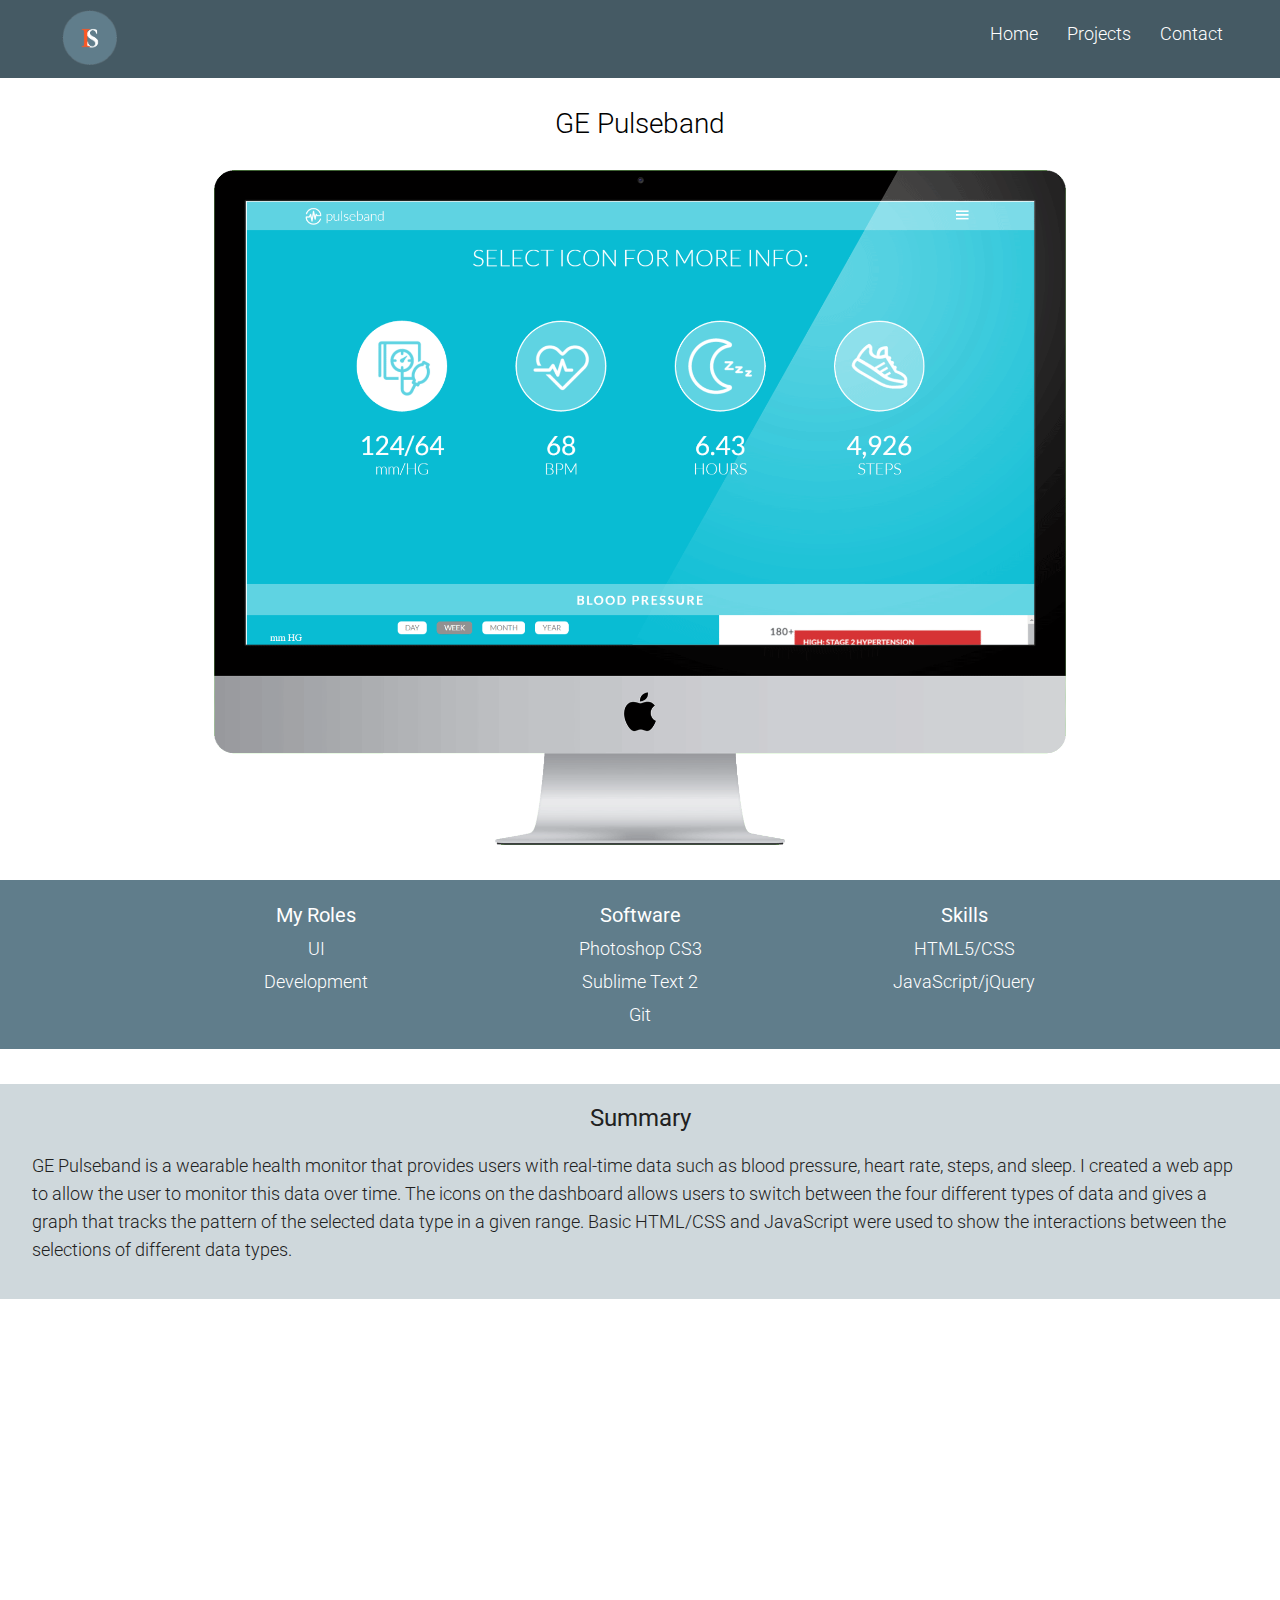
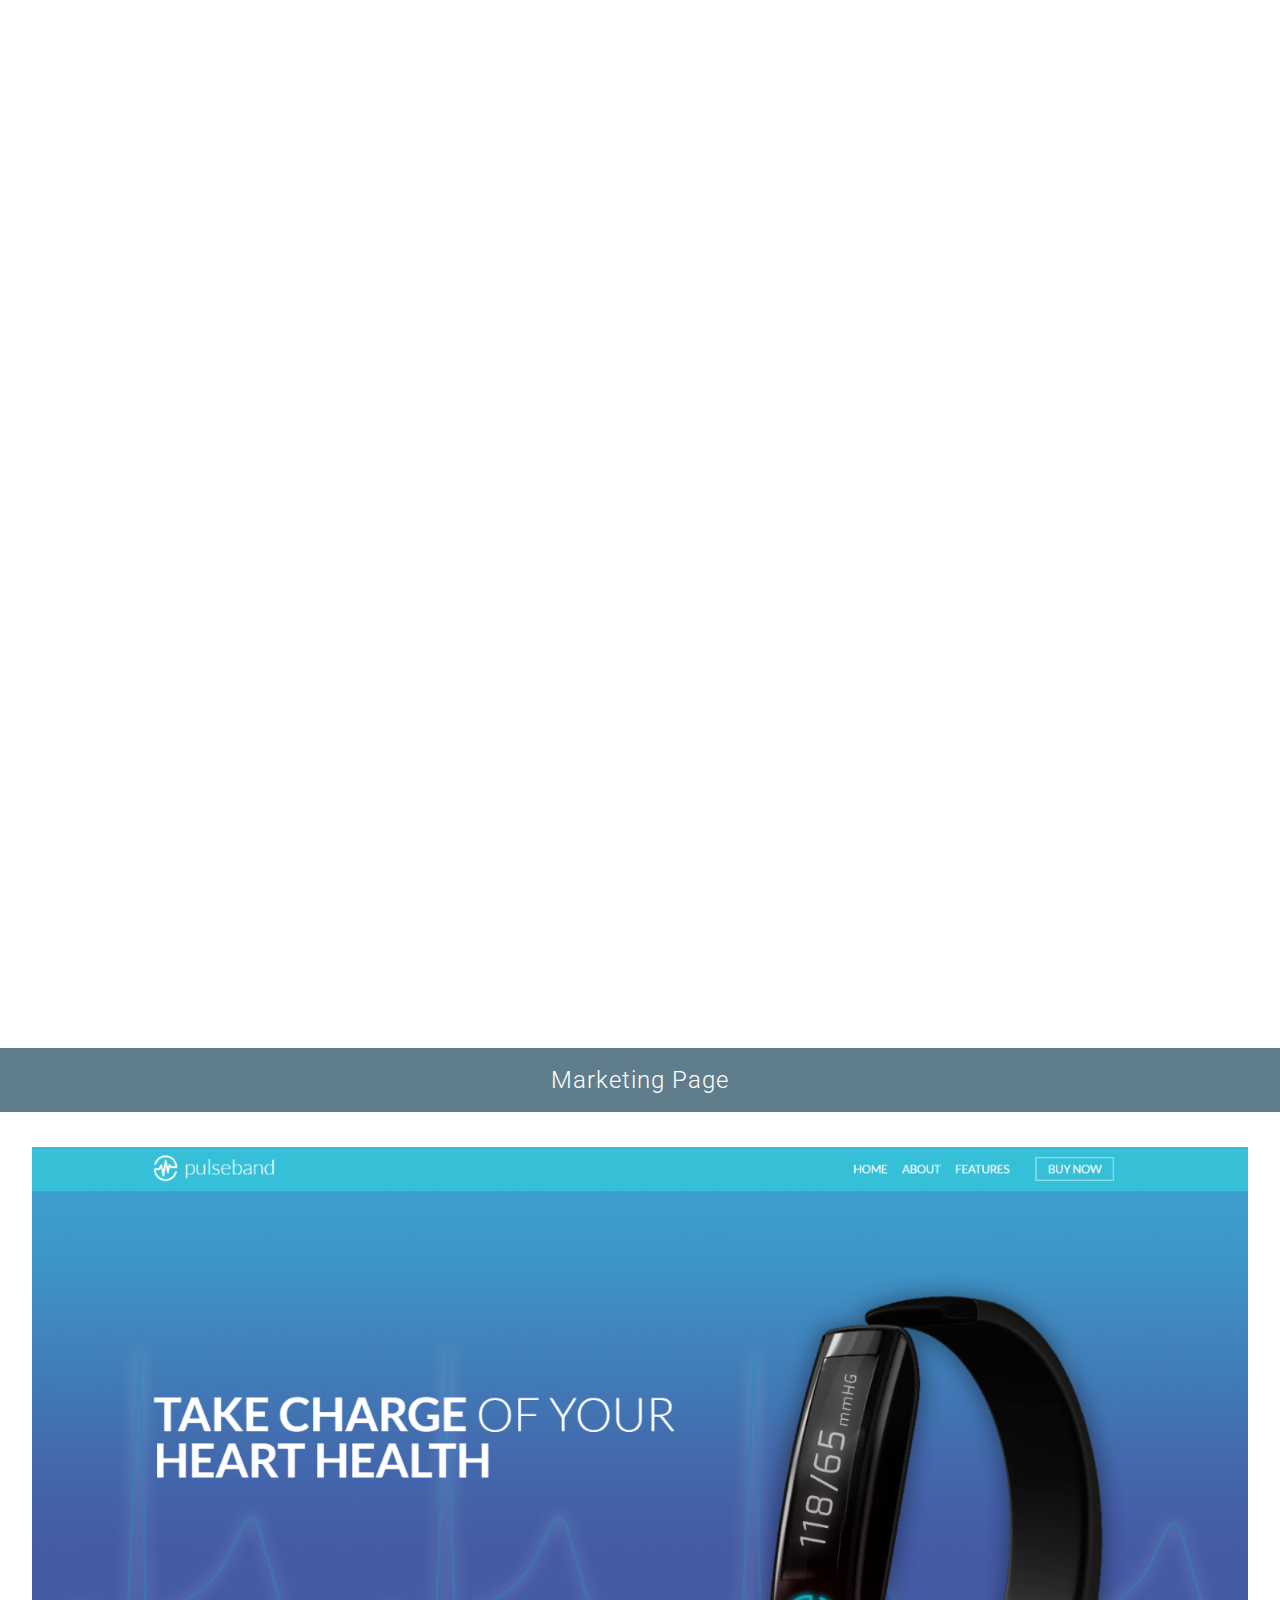
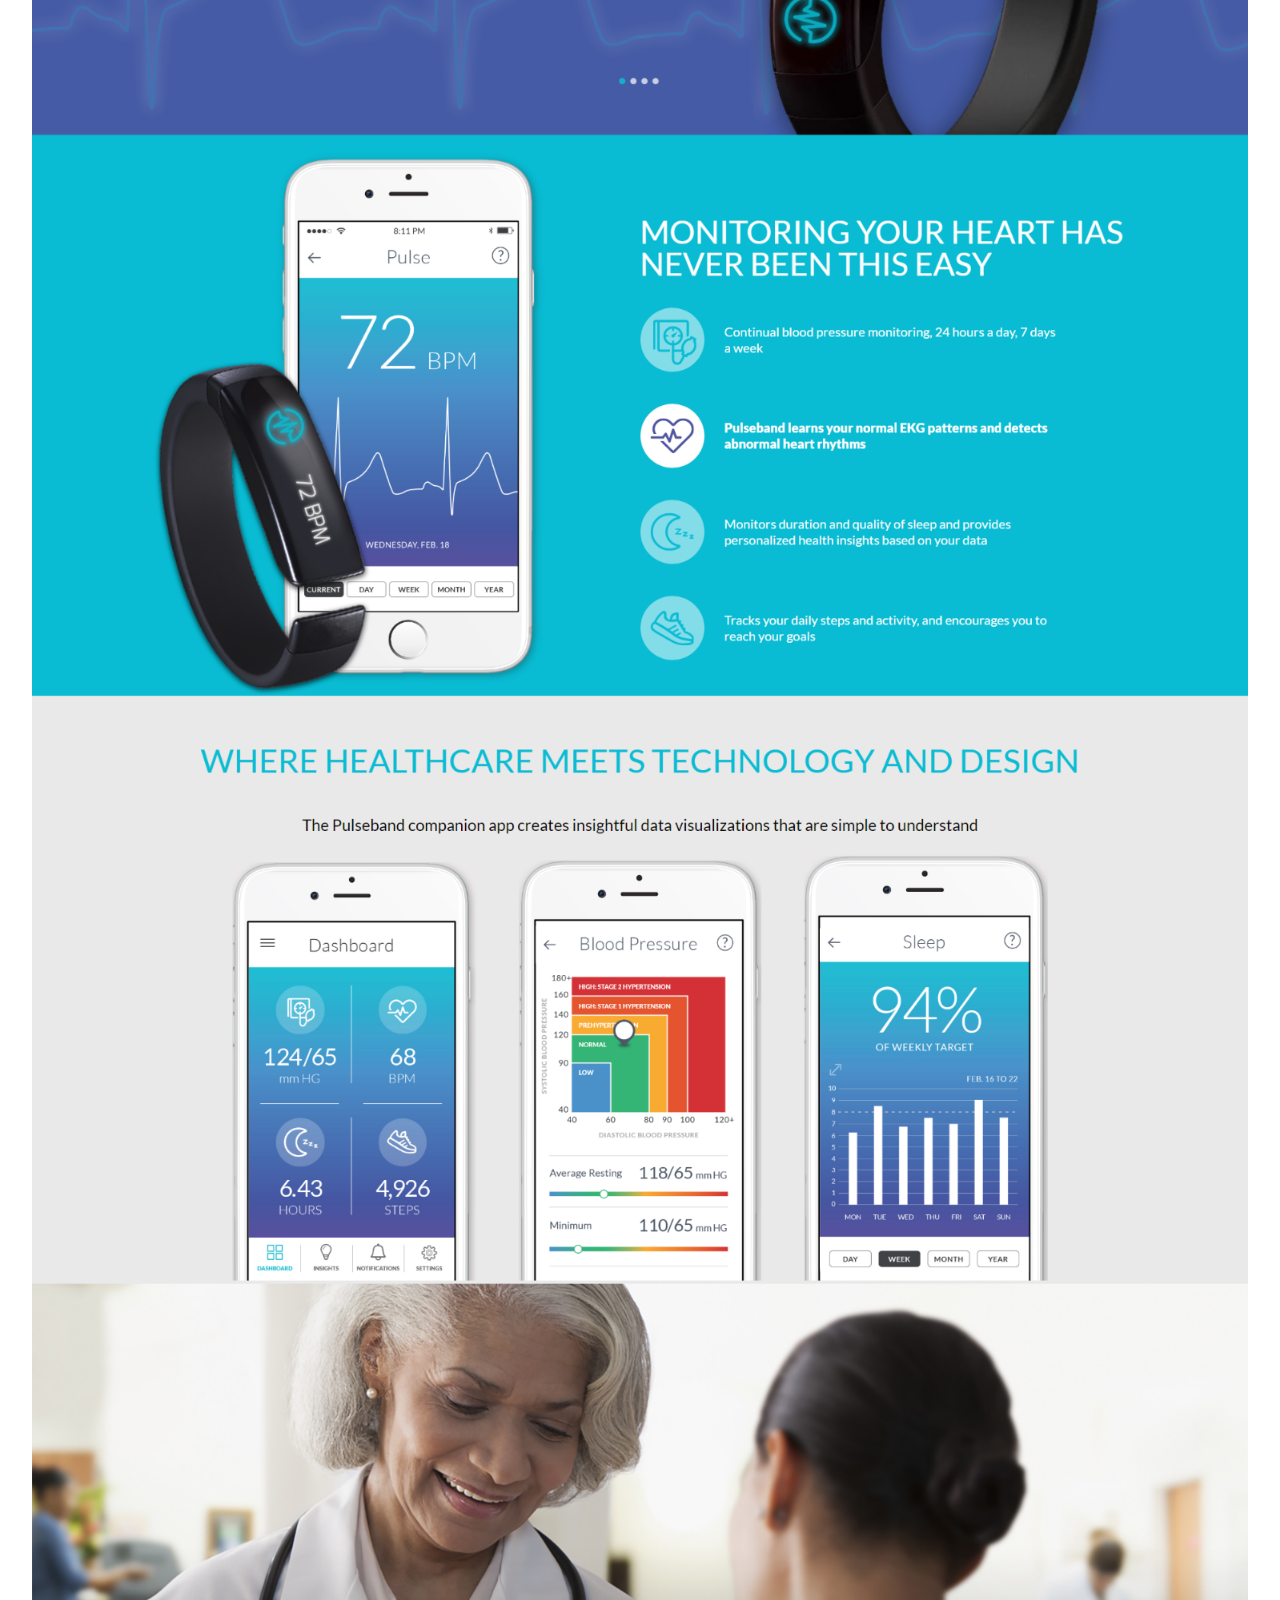
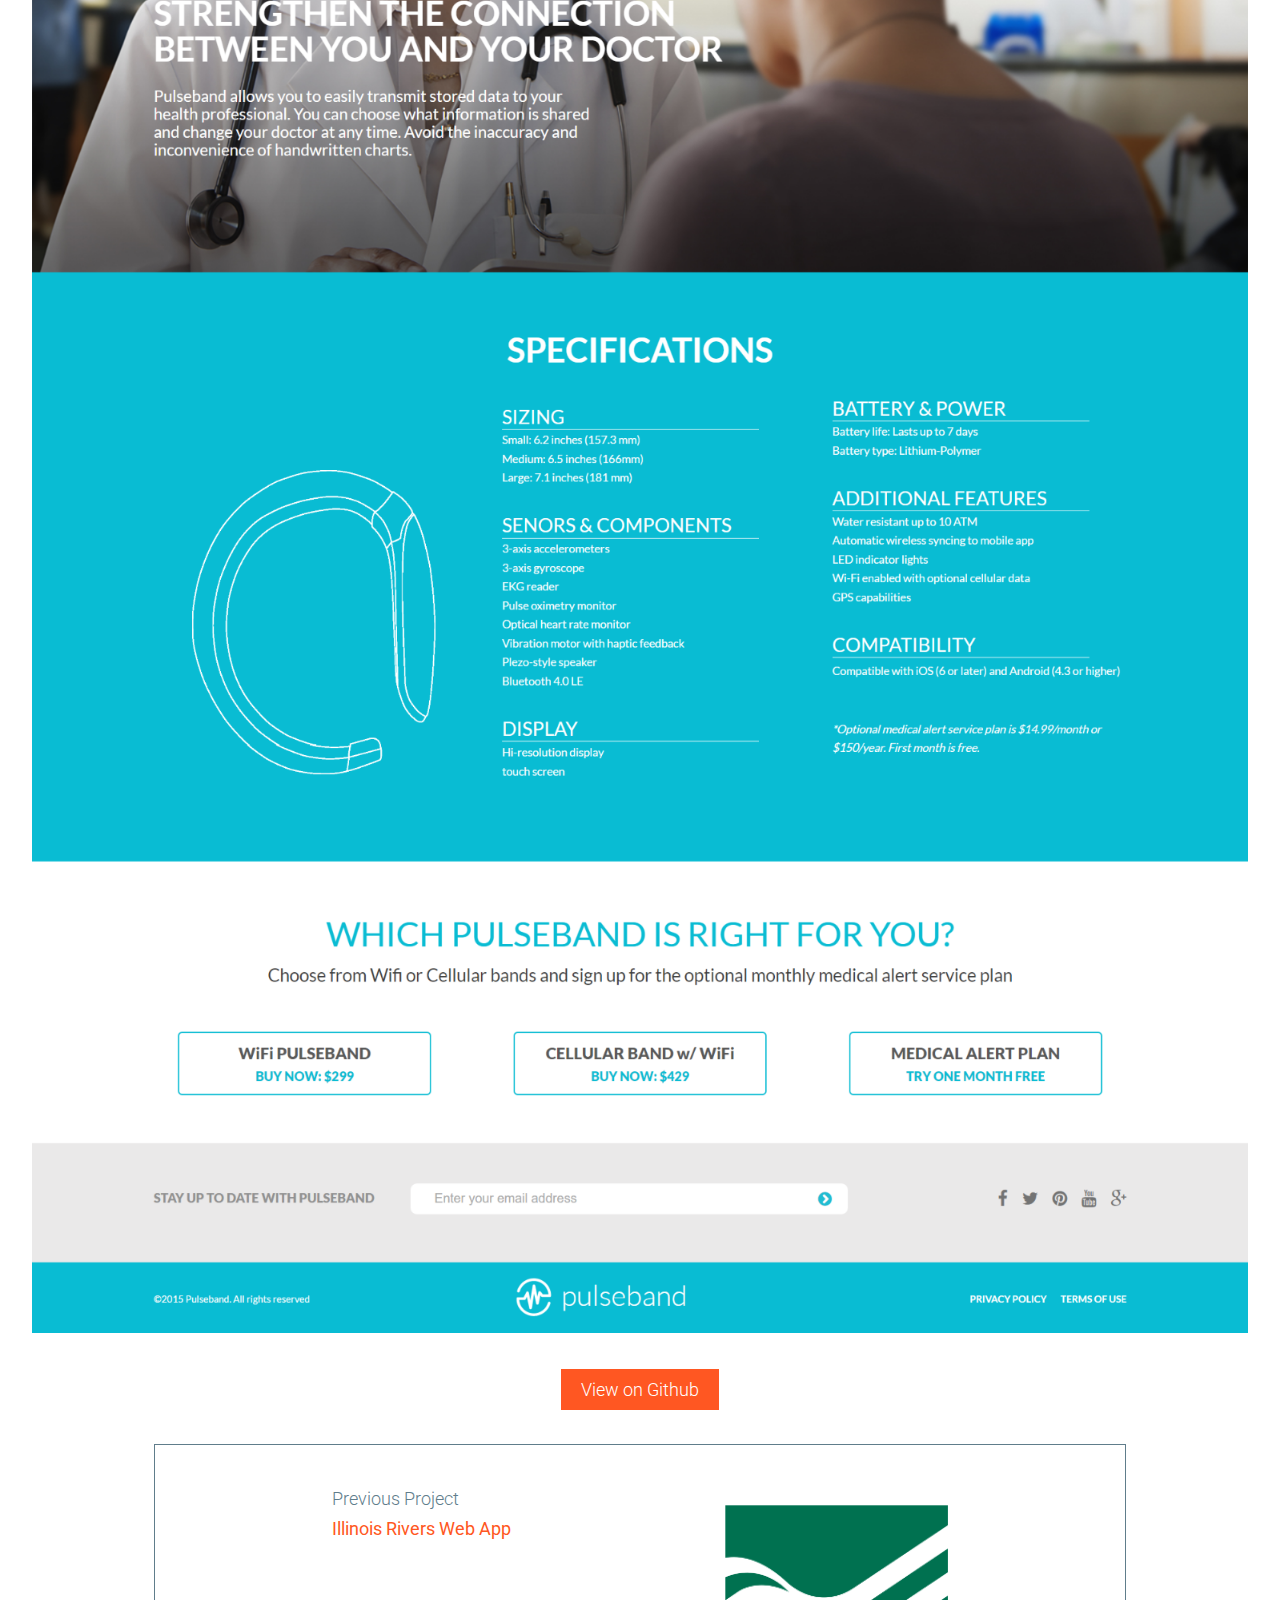
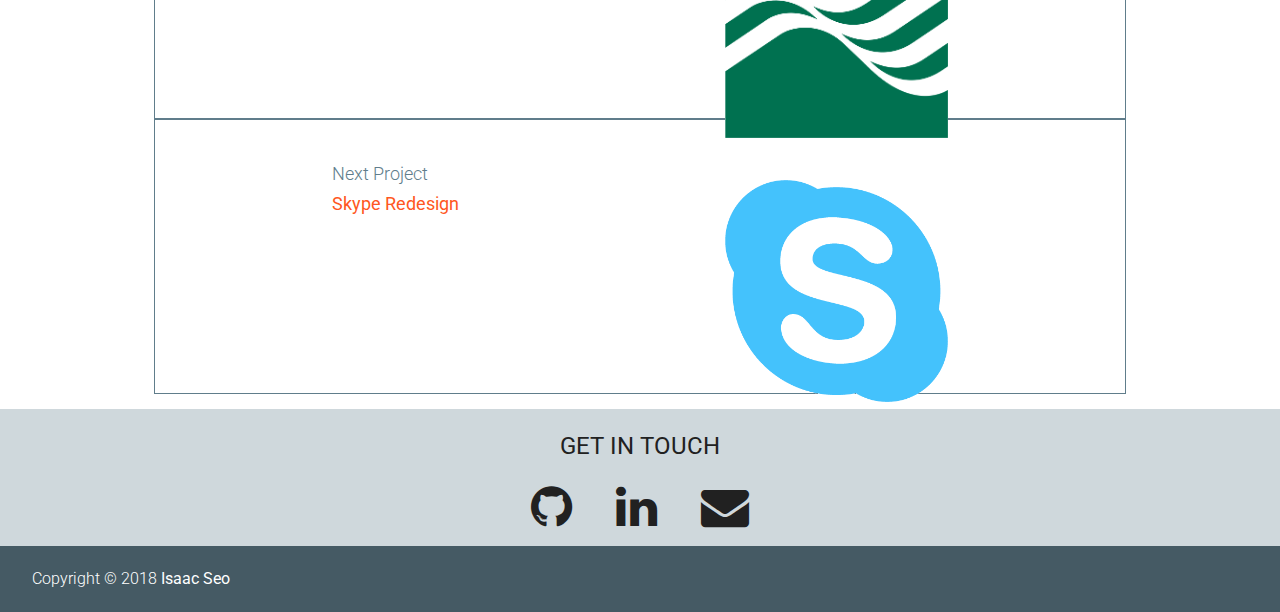
<file: pulseband/index.html>
<!DOCTYPE html>
<html>
	<head>
		<meta charset="UTF-8"></meta>
		<meta name="viewport" content="width=device-width, initial-scale=1.0"></meta>
		<title>Pulseband</title>
		<link rel="stylesheet" href="../css/reset.min.css">
		<link href='https://fonts.googleapis.com/css?family=Roboto:400,300' rel='stylesheet' type='text/css'>
		<link rel="stylesheet" href="https://maxcdn.bootstrapcdn.com/font-awesome/4.3.0/css/font-awesome.min.css">
		<link rel="stylesheet" href="../css/animate.css">
		<link rel="stylesheet" href="../css/projects.css">
	</head>
	<body>
		<header>
			<div class="container clearfix">
				<a href="../index.html">
					<img src="../img/logo.gif" id="logo">
				</a>
				<nav class="navContainer">
					<ul id="navbar">
						<li data-navigation-item="1"><a href="../index.html">Home</a></li>
						<li data-navigation-item="2"><a href="#">Projects</a></li>
						<li data-navigation-item="3"><a href="#">Contact</a></li>
					</ul>
					<div id="menu">
						<div class="menuContainer">
							<span class="icon_bar"></span>
							<span class="icon_bar"></span>
							<span class="icon_bar"></span>
						</div>
						<div class="modal">
							<ul class="navigation">
								<li data-navigation-item="1"><a href="../index.html">Home</a></li>
								<li data-navigation-item="2"><a href="#">Projects</a></li>
								<li data-navigation-item="3"><a href="#">Contact</a></li>
							</ul>
						</div>
					</div>
				</nav>
			</div>
		</header>
		<h1>GE Pulseband</h1>
		<section id="roles_tools">
			<div class="container">
				<div class="desktop wow fadeIn">
					<img src="../img/pulsebandMac.png"/>
				</div>
			</div>
		</section>
		<div id="role">
			<div>
				<h2>My Roles</h2>
				<ul>
					<li>UI</li>
					<li>Development</li>
				</ul>
			</div>
			<div>
				<h2>Software</h2>
				<ul>
					<li>Photoshop CS3</li>
					<li>Sublime Text 2</li>
					<li>Git</li>
				</ul>
			</div>
			<div id="skills">
				<h2 class="tools">Skills</h2>
				<ul>
					<li>HTML5/CSS</li>
					<li>JavaScript/jQuery</li>
				</ul>
			</div>
		</div>
		<section id="ui">
			<div id="summary">
				<h2>Summary</h2>
				<p>GE Pulseband is a wearable health monitor that provides users with real-time data such as blood pressure, heart rate, steps, and sleep. I created a web app to allow the user to monitor this data over time. The icons on the dashboard allows users to switch between the four different types of data and gives a graph that tracks the pattern of the selected data type in a given range. Basic HTML/CSS and JavaScript were used to show the interactions between the selections of different data types.</p>
			</div>
		</section>
		<div id="fullsite" class="wow fadeIn">
			<h2>Final App Design</h2>
			<img src="../img/pulsebandApp.png"/>
		</div>
		<div class="marketTitle">
			<h2>Marketing Page</h2>
		</div>
		<section id="marketing">
			<img src="../img/marketingPage.png"/>
			<div class="ghLink">
				<a href="https://github.com/iseo12/skype-redesign">View on Github</a>
			</div>
		</section>
		<nav id="other_projects" class="content-2">
			<div class="container">
				<a href="../usgs/index.html" id="usgs">
					<figure>
						<div class="projectTitle1">
							<p>Previous Project</p>
							<h3>Illinois Rivers Web App</h3>
						</div>
						<img src="../img/USGS_logo.gif"/>
					</figure>
				</a>
				<a href="../skype/index.html" id="skype">
					<figure>
						<div class="projectTitle2">
							<p>Next Project</p>
							<h3>Skype Redesign</h3>
						</div>
						<img src="../img/skype.gif"/>
					</figure>
				</a>
			</div>
		</nav>
		<section id="social" class="content-3">
			<h2>GET IN TOUCH</h2>
			<a href="http://www.github.com/iseo12" target="_blank">
				<i class="fa fa-github fa-3x"></i>
			</a>
			<a href="http://www.linkedin.com/in/iseo12" target="_blank">
				<i class="fa fa-linkedin fa-3x"></i>
			</a>
			<a href="mailto:iseo12@gmail.com">
				<i class="fa fa-envelope fa-3x"></i>
			</a>
		</section>
		<footer>
			<div class="container">
				<p>Copyright &copy; 2018<span> Isaac Seo</span></p>
			</div>
		</footer>
		<script src="https://code.jquery.com/jquery-3.3.1.min.js" integrity="sha256-FgpCb/KJQlLNfOu91ta32o/NMZxltwRo8QtmkMRdAu8=" crossorigin="anonymous"></script>
		<script src="../js/main.js"></script>
		<script src="../js/wow.min.js"></script>
    <script>
    	new WOW().init();
    </script>
	</body>
</html>
</file>
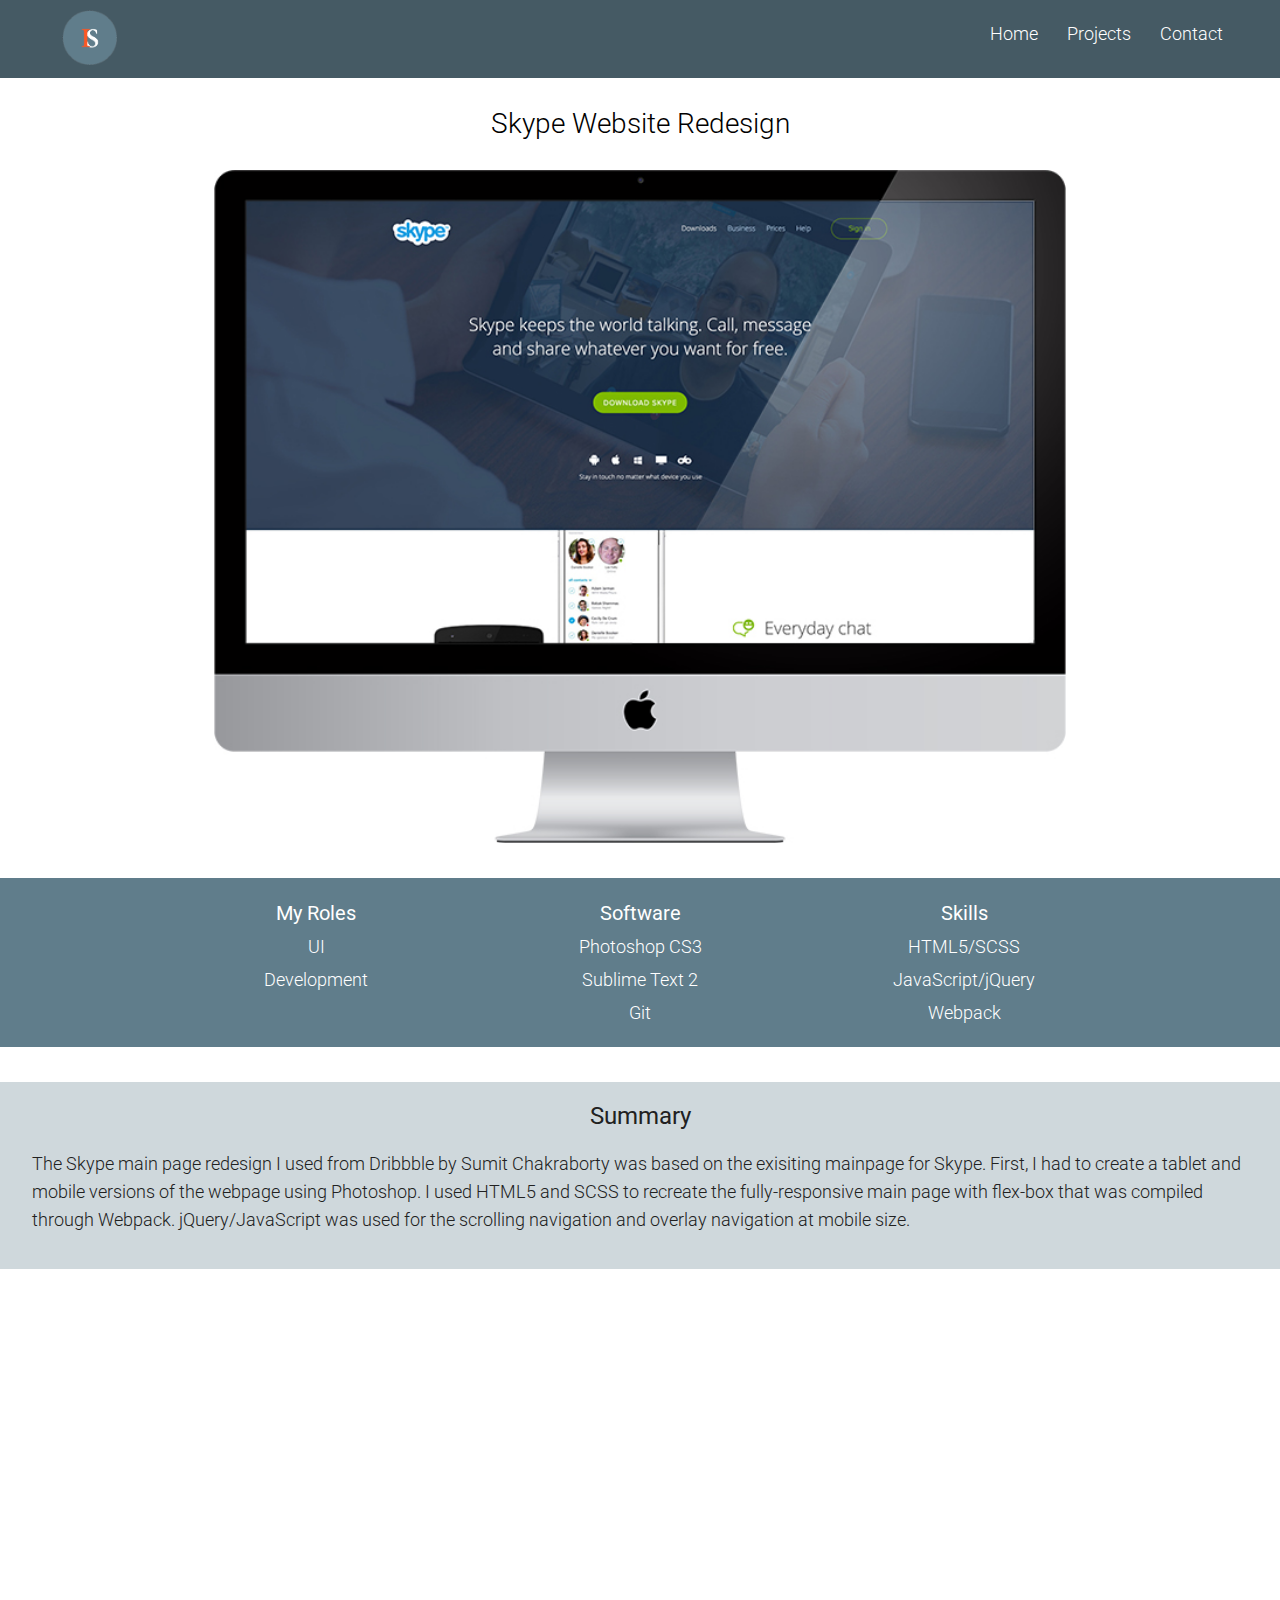
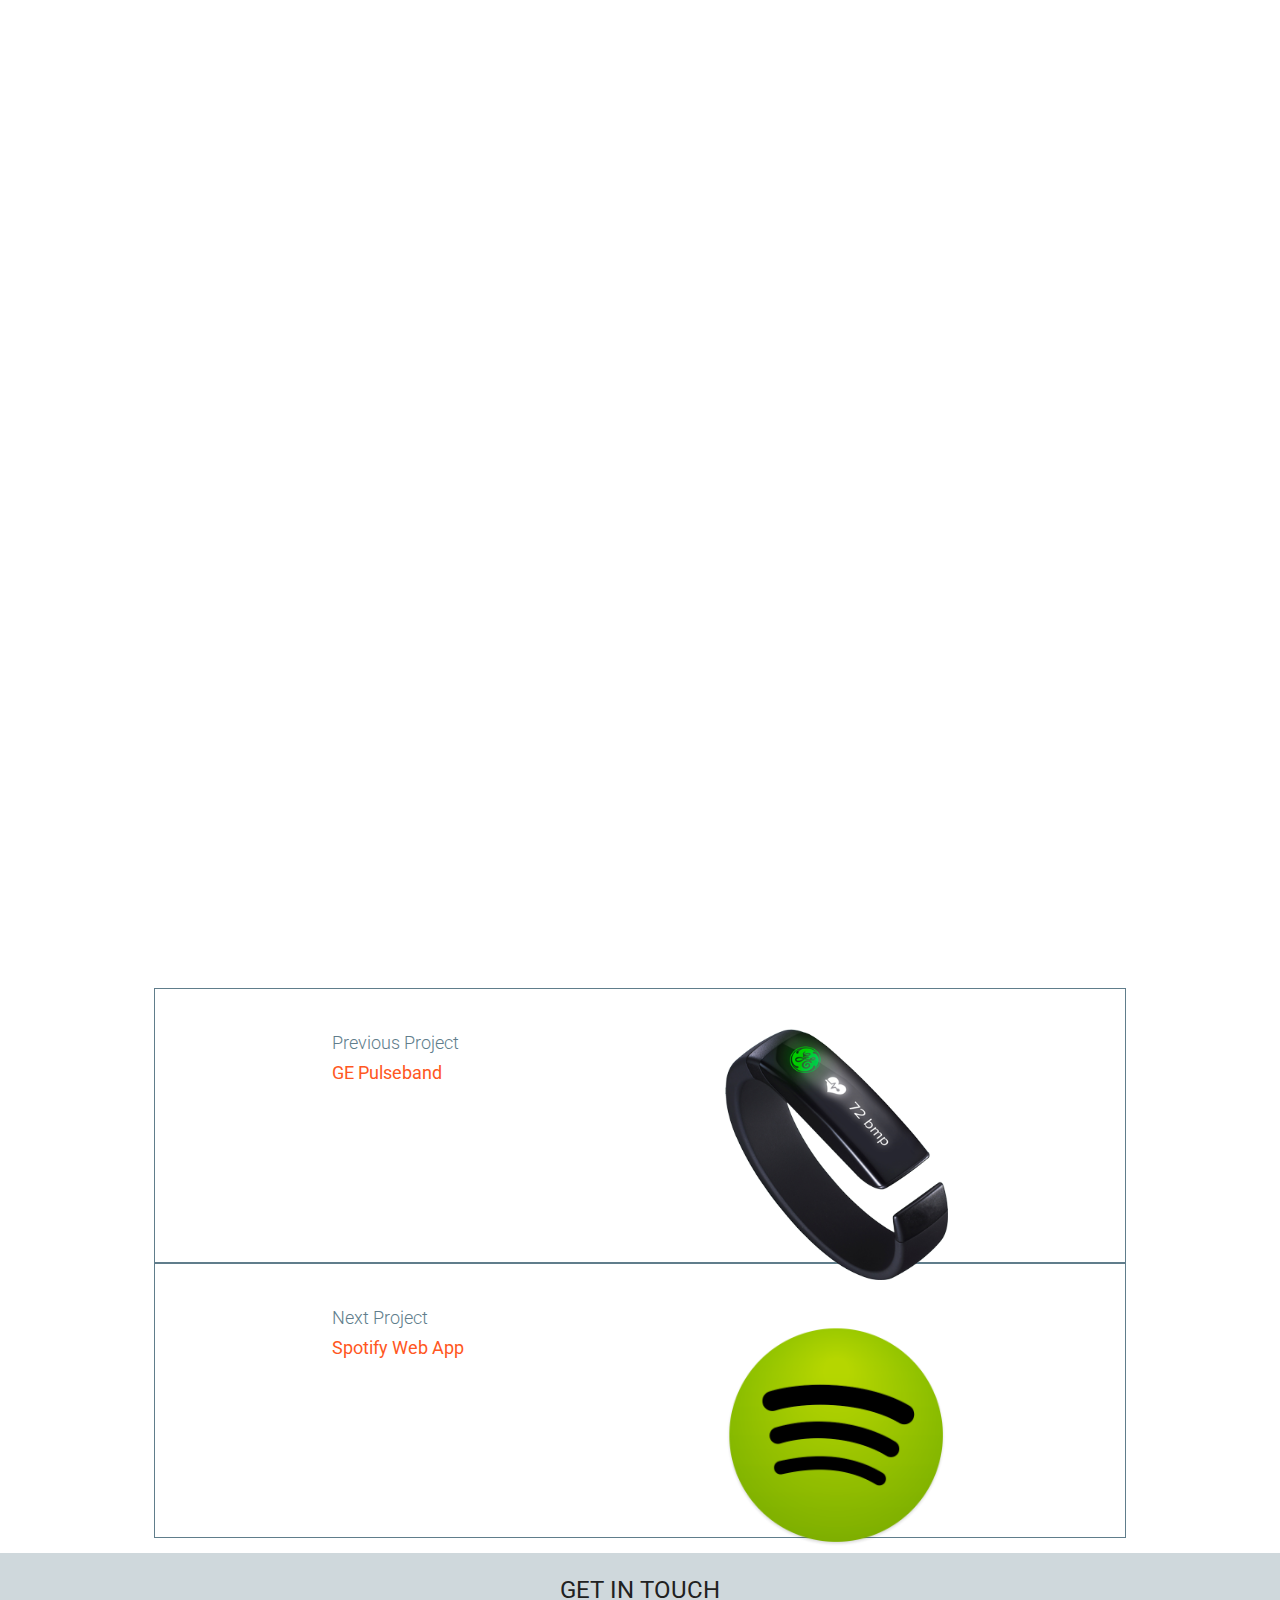
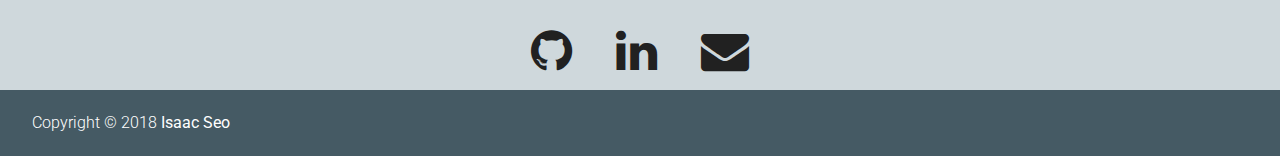
<file: skype/index.html>
<!DOCTYPE html>
<html>
	<head>
		<meta charset="UTF-8"></meta>
		<meta name="viewport" content="width=device-width, initial-scale=1.0"></meta>
		<title>Skype Redesign</title>
		<link rel="stylesheet" href="../css/reset.min.css">
		<link href='https://fonts.googleapis.com/css?family=Roboto:400,300' rel='stylesheet' type='text/css'>
		<link rel="stylesheet" href="https://maxcdn.bootstrapcdn.com/font-awesome/4.3.0/css/font-awesome.min.css">
		<link rel="stylesheet" href="../css/animate.css">
		<link rel="stylesheet" href="../css/projects.css">
	</head>
	<body>
		<header>
			<div class="container clearfix">
				<a href="../index.html">
					<img src="../img/logo.gif" id="logo">
				</a>
				<nav class="navContainer">
					<ul id="navbar">
						<li data-navigation-item="1"><a href="../index.html">Home</a></li>
						<li data-navigation-item="2"><a href="#">Projects</a></li>
						<li data-navigation-item="3"><a href="#">Contact</a></li>
					</ul>
					<div id="menu">
						<div class="menuContainer">
							<span class="icon_bar"></span>
							<span class="icon_bar"></span>
							<span class="icon_bar"></span>
						</div>
						<div class="modal">
							<ul class="navigation">
								<li data-navigation-item="1"><a href="../index.html">Home</a></li>
								<li data-navigation-item="2"><a href="#">Projects</a></li>
								<li data-navigation-item="3"><a href="#">Contact</a></li>
							</ul>
						</div>
					</div>
				</nav>
			</div>
		</header>
		<h1>Skype Website Redesign</h1>
		<section id="roles_tools">
			<div class="container">
				<div class="desktop wow fadeIn">
					<img src="../img/skypeDesktop.jpg"/>
				</div>
			</div>
		</section>
		<div id="role">
			<div>
				<h2>My Roles</h2>
				<ul>
					<li>UI</li>
					<li>Development</li>
				</ul>
			</div>
			<div>
				<h2>Software</h2>
				<ul>
					<li>Photoshop CS3</li>
					<li>Sublime Text 2</li>
					<li>Git</li>
				</ul>
			</div>
			<div id="skills">
				<h2 class="tools">Skills</h2>
				<ul>
					<li>HTML5/SCSS</li>
					<li>JavaScript/jQuery</li>
					<li>Webpack</li>
				</ul>
			</div>
		</div>
		<section id="ui">
			<div id="summary">
				<h2>Summary</h2>
				<p>The Skype main page redesign I used from Dribbble by Sumit Chakraborty was based on the exisiting mainpage for Skype. First, I had to create a tablet and mobile versions of the webpage using Photoshop. I used HTML5 and SCSS to recreate the fully-responsive main page with flex-box that was compiled through Webpack. jQuery/JavaScript was used for the scrolling navigation and overlay navigation at mobile size.</p>
			</div>
		</section>
		<div id="fullsite" class="wow fadeIn">
			<h2>Site Design</h2>
			<img src="../img/skype_home.png"/>
			<div class="ghLink">
				<a href="https://github.com/iseo12/skype-redesign">View on Github</a>
			</div>
		</div>
		<nav id="other_projects" class="content-2">
			<div class="container">
				<a href="../pulseband/index.html" id="pulseband">
					<figure>
						<div class="projectTitle1">
							<p>Previous Project</p>
							<h3>GE Pulseband</h3>
						</div>
						<img src="../img/pulseband.png"/>
					</figure>
				</a>
				<a href="../spotify/index.html" id="spotify">
					<figure>
						<div class="projectTitle2">
							<p>Next Project</p>
							<h3>Spotify Web App</h3>
						</div>
						<img src="../img/spotify.png"/>
					</figure>
				</a>
			</div>
		</nav>
		<section id="social" class="content-3">
			<h2>GET IN TOUCH</h2>
			<a href="http://www.github.com/iseo12" target="_blank">
				<i class="fa fa-github fa-3x"></i>
			</a>
			<a href="http://www.linkedin.com/in/iseo12" target="_blank">
				<i class="fa fa-linkedin fa-3x"></i>
			</a>
			<a href="mailto:iseo12@gmail.com">
				<i class="fa fa-envelope fa-3x"></i>
			</a>
		</section>
		<footer>
			<div class="container">
				<p>Copyright &copy; 2018<span> Isaac Seo</span></p>
			</div>
		</footer>
		<script src="https://code.jquery.com/jquery-3.3.1.min.js" integrity="sha256-FgpCb/KJQlLNfOu91ta32o/NMZxltwRo8QtmkMRdAu8=" crossorigin="anonymous"></script>
		<script src="../js/main.js"></script>
		<script src="../js/wow.min.js"></script>
    <script>
    	new WOW().init();
    </script>
	</body>
</html>
</file>
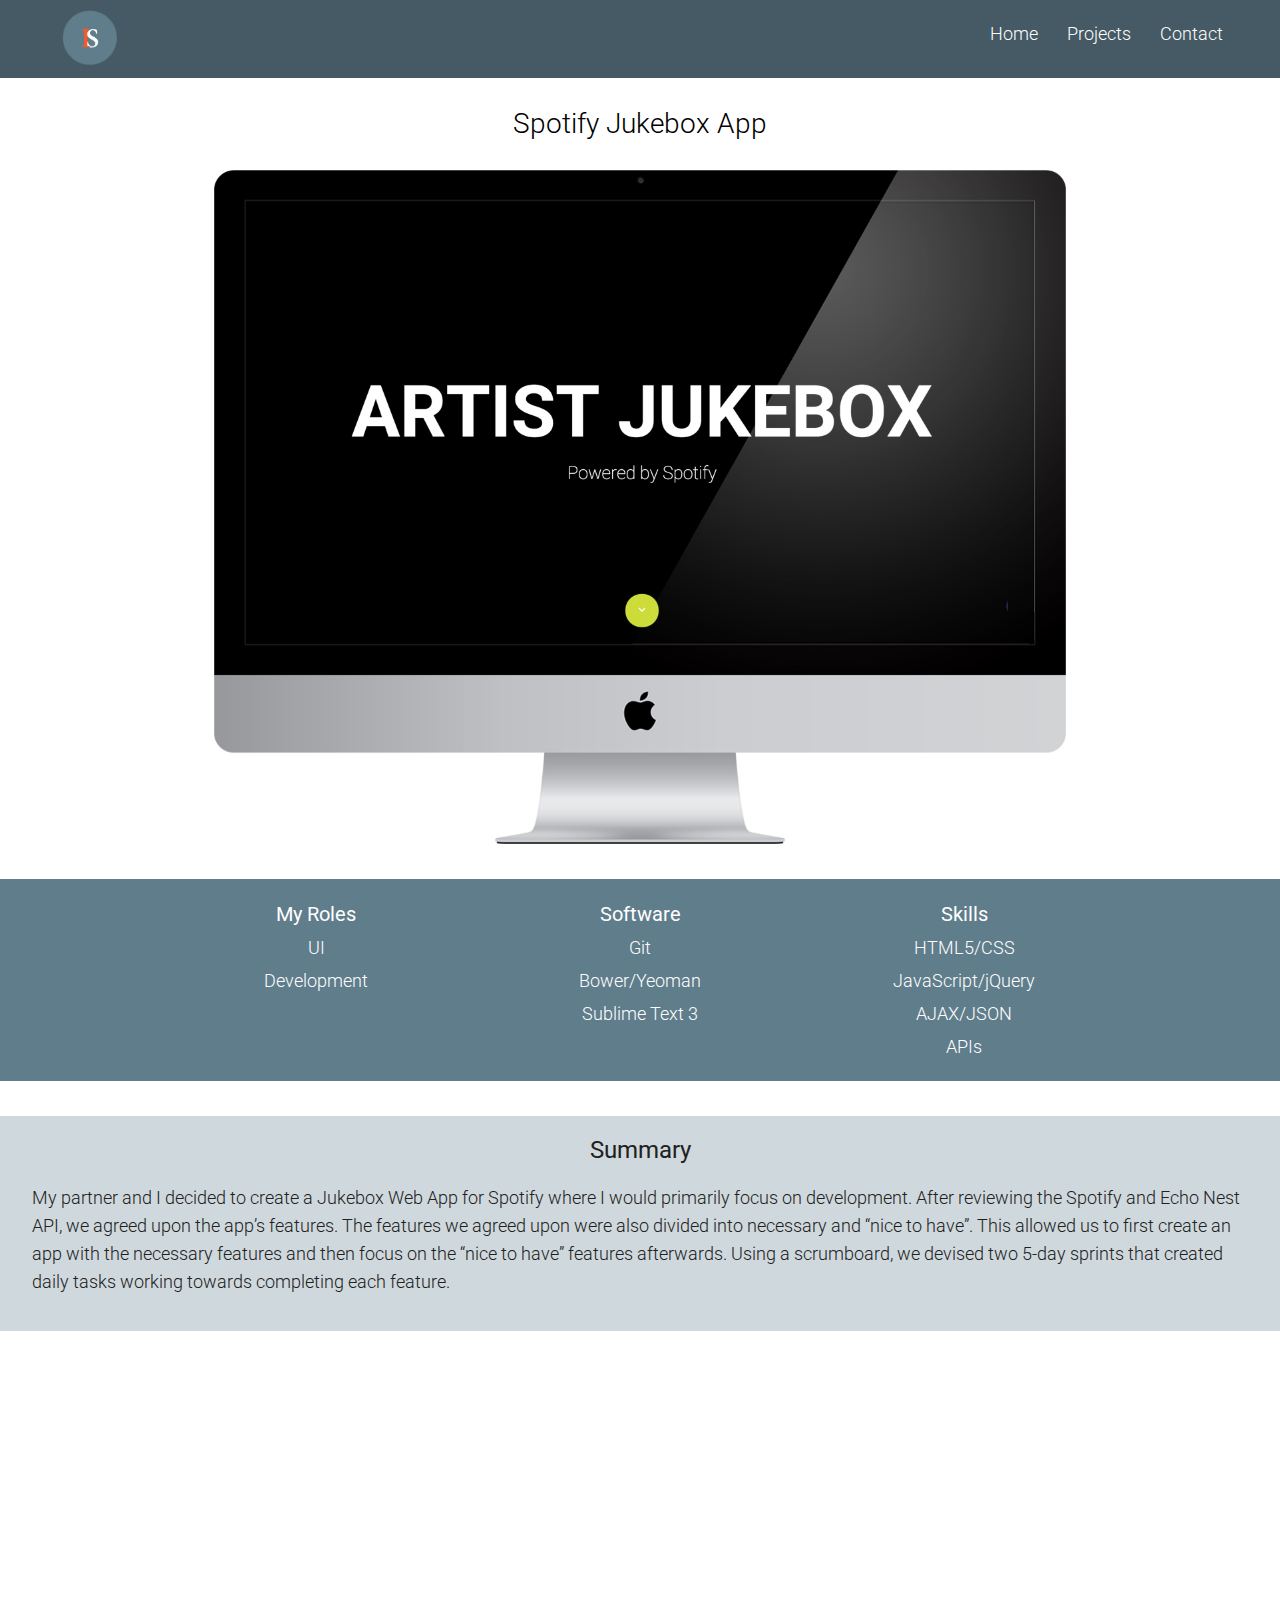
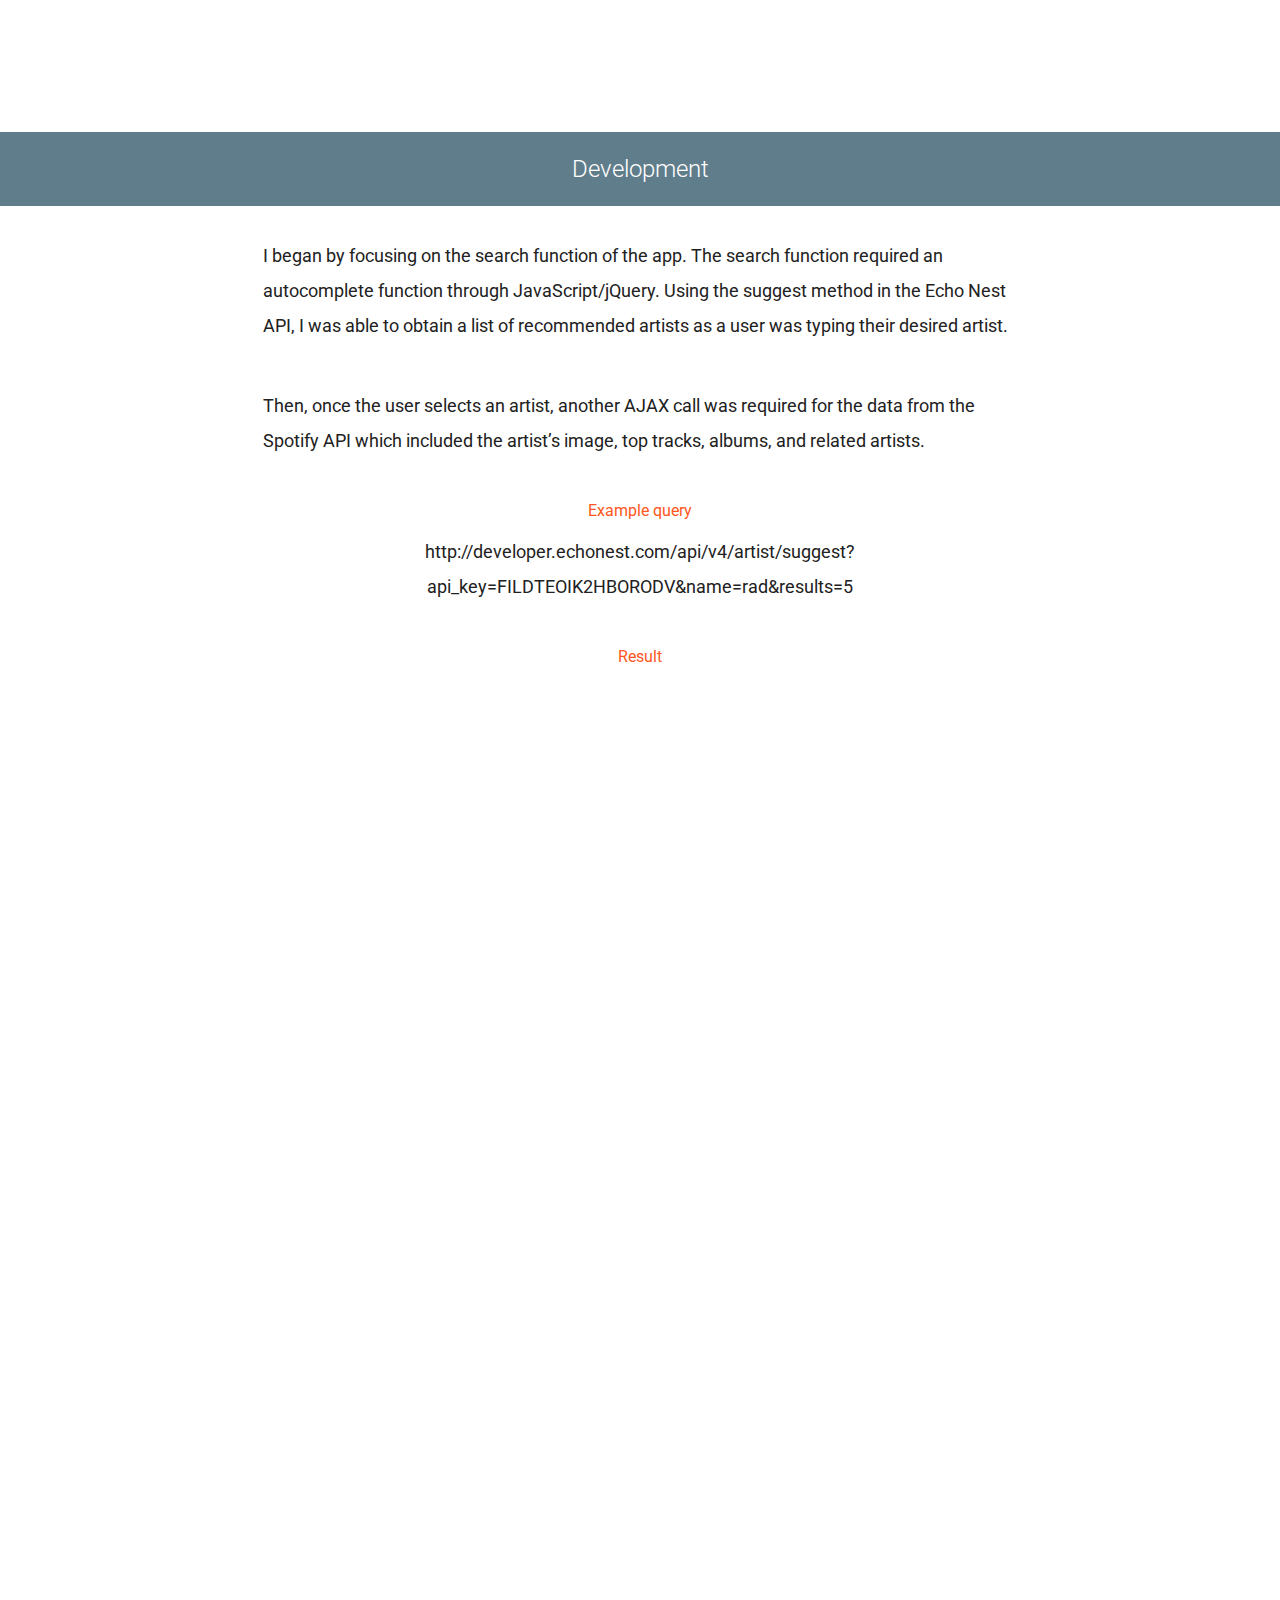
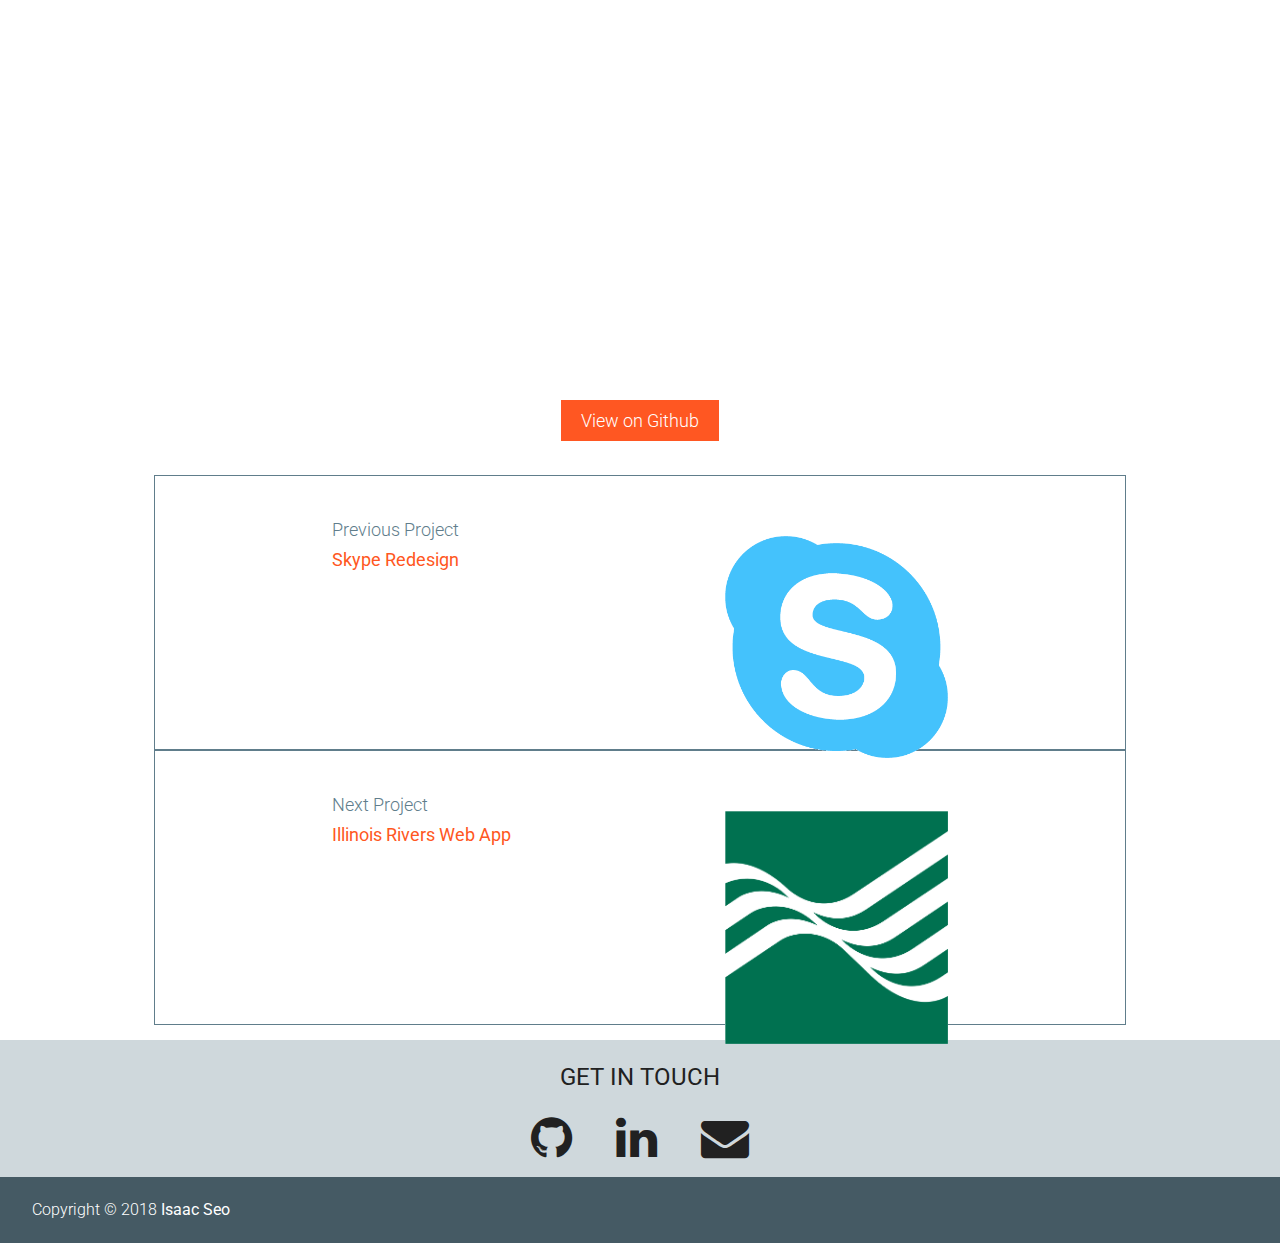
<file: spotify/index.html>
<!DOCTYPE html>
<html>
	<head>
		<meta charset="UTF-8"></meta>
		<meta name="viewport" content="width=device-width, initial-scale=1.0"></meta>
		<title>Spotify Jukebox App</title>
		<link rel="stylesheet" href="../css/reset.min.css">
		<link href='https://fonts.googleapis.com/css?family=Roboto:500,400,300' rel='stylesheet' type='text/css'>
		<link rel="stylesheet" href="https://maxcdn.bootstrapcdn.com/font-awesome/4.3.0/css/font-awesome.min.css">
		<link rel="stylesheet" href="../css/animate.css">
		<link rel="stylesheet" href="../css/projects.css">
	</head>
	<body>
		<header>
			<div class="container clearfix">
				<a href="../index.html">
					<img src="../img/logo.gif" id="logo">
				</a>
				<nav class="navContainer">
					<ul id="navbar">
						<li data-navigation-item="1"><a href="../index.html">Home</a></li>
						<li data-navigation-item="2"><a href="#">Projects</a></li>
						<li data-navigation-item="3"><a href="#">Contact</a></li>
					</ul>
					<div id="menu">
						<div class="menuContainer">
							<span class="icon_bar"></span>
							<span class="icon_bar"></span>
							<span class="icon_bar"></span>
						</div>
						<div class="modal">
							<ul class="navigation">
								<li data-navigation-item="1"><a href="../index.html">Home</a></li>
								<li data-navigation-item="2"><a href="#">Projects</a></li>
								<li data-navigation-item="3"><a href="#">Contact</a></li>
							</ul>
						</div>
					</div>
				</nav>
			</div>
		</header>
		<h1>Spotify Jukebox App</h1>
		<section id="roles_tools">
			<div class="container">
				<div class="desktop wow fadeIn">
					<img src="../img/spotifyDesktop.jpg"/>
				</div>
			</div>
		</section>
		<section id="role">
			<div>
				<h2>My Roles</h2>
				<ul>
					<li>UI</li>
					<li>Development</li>
				</ul>
			</div>
			<div>
				<h2>Software</h2>
				<ul>
					<li>Git</li>
					<li>Bower/Yeoman</li>
					<li>Sublime Text 3</li>
				</ul>
			</div>
			<div id="skills">
				<h2 class="tools">Skills</h2>
				<ul>
					<li>HTML5/CSS</li>
					<li>JavaScript/jQuery</li>
					<li>AJAX/JSON</li>
					<li>APIs</li>
				</ul>
			</div>
		</section>
		<section id="ui">
			<div id="summary">
				<h2>Summary</h2>
				<p>My partner and I decided to create a Jukebox Web App for Spotify where I would primarily focus on development. After reviewing the Spotify and Echo Nest API, we agreed upon the app’s features. The features we agreed upon were also divided into necessary and “nice to have”. This allowed us to first create an app with the necessary features and then focus on the “nice to have” features afterwards. Using a scrumboard, we devised two 5-day sprints that created daily tasks working towards completing each feature.</p>
			</div>
		</section>
		<img src="../img/scrum.png" class="scrum wow fadeIn"/>
		<section id="dev">
			<div class="title">
				<h1>Development</h1>
			</div>
			<div class="container">
				<div id="devDescrip">
					<p>I began by focusing on the search function of the app. The search function required an autocomplete function through JavaScript/jQuery. Using the suggest method in the Echo Nest API, I was able to obtain a list of recommended artists as a user was typing their desired artist.</p>
					<p id="spotifyAjax">Then, once the user selects an artist, another AJAX call was required for the data from the Spotify API which included the artist’s image, top tracks, albums, and related artists.</p>
				</div>
				<div id="qExample">
					<h2>Example query</h2>
					<p>http://developer.echonest.com/api/v4/artist/suggest?api_key=FILDTEOIK2HBORODV&name=rad&results=5</p>
					<div id="suggestArtist">
						<h2>Result</h2>
						<img src="../img/suggestArtist.jpg" class="wow fadeIn"/>
					</div>
				</div>
			</div>
			<div id="finalApp" class="wow fadeIn">
				<h2>Final App Design</h2>
				<img src="../img/fullsite.jpg" alt="">
			</div>
			<div class="ghLink">
				<a href="https://github.com/iseo12/jukebox">View on Github</a>
			</div>
		</section>
		<nav id="other_projects" class="content-2">
			<div class="container">
				<a href="../skype/index.html" id="skype">
					<figure>
						<div class="projectTitle1">
							<p>Previous Project</p>
							<h3>Skype Redesign</h3>
						</div>
						<img src="../img/skype.gif"/>
					</figure>
				</a>
				<a href="../usgs/index.html" id="usgs">
					<figure>
						<div class="projectTitle2">
							<p>Next Project</p>
							<h3>Illinois Rivers Web App</h3>
						</div>
						<img src="../img/USGS_logo.gif"/>
					</figure>
				</a>
			</div>
		</nav>
		<section id="social" class="content-3">
			<h2>GET IN TOUCH</h2>
			<a href="http://www.github.com/iseo12" target="_blank">
				<i class="fa fa-github fa-3x"></i>
			</a>
			<a href="http://www.linkedin.com/in/iseo12" target="_blank">
				<i class="fa fa-linkedin fa-3x"></i>
			</a>
			<a href="mailto:iseo12@gmail.com">
				<i class="fa fa-envelope fa-3x"></i>
			</a>
		</section>
		<footer>
			<div class="container">
				<p>Copyright &copy; 2018<span> Isaac Seo</span></p>
			</div>
		</footer>
	</body>
	<script src="https://code.jquery.com/jquery-3.3.1.min.js" integrity="sha256-FgpCb/KJQlLNfOu91ta32o/NMZxltwRo8QtmkMRdAu8=" crossorigin="anonymous"></script>
	<script src="../js/main.js"></script>
	<script src="../js/wow.min.js"></script>
	<script>
		new WOW().init();
	</script>
</html>
</file>
<file: css/projects.css>
* {
	box-sizing: border-box;
}

body {
	font-family: 'Roboto', sans-serif;
}

.clearfix {
	overflow: hidden;
}

header {
	padding: 5px 0;
	background-color: #455a64;
}

.container {
	width: 80%;
	text-align: center;
	margin: 0 auto;
	white-space: nowrap;
}

header a {
	float: left;
}

#logo {
	margin-left: 30px;
	width: 55px;
	padding: 5px 0;
}

.navbar {
	float: right;
}

.navbar a {
	display: inline-block;
	color: #ffffff;
	font-size: 18px;
	padding: 25px 27px;
	text-decoration: none;
	font-weight: 300;
}

.navContainer {
	padding-top: 20px;
	display: inline-block;
	float: right;
}

.navContainer a {
	color: #ffffff;
	font-size: 18px;
	font-weight: 300;
	text-decoration: none;
}

.navContainer ul li {
	padding-right: 25px;
	display: inline-block;
}

#menu {
	float: right;
	display: none;
}

.menuContainer {
	cursor: pointer;
	position: relative;
	z-index: 4000;
	-webkit-transition: all 0.3s ease-out;
	-moz-transition: all 0.3s ease-out;
	-o-transition: all 0.3s ease-out;
	transition: all 0.3s ease-out;
}

.icon_bar {
	display: block;
	width: 24px;
	height: 2px;
	margin: 0 auto 4px;
	background-color: #fff;
	-webkit-transition: all 0.3s ease-out;
	-moz-transition: all 0.3s ease-out;
	-o-transition: all 0.3s ease-out;
	transition: all 0.3s ease-out;
}

.icon_bar.open:first-child {
	position: absolute;
	top: 6px;
	transform: rotate(45deg);
	transform-origin: 50%, 50%;
}

.icon_bar.open:nth-child(2) {
	opacity: 0;
}

.icon_bar.open:last-child {
	position: absolute;
	transform: rotate(-45deg);
	transform-origin: 50%, 50%;
}

#menu .modal {
	display: none;
	position: fixed;
	opacity: 0;
	left: 0;
	top: 0;
	width: 100%;
	height: 0;
	background-color: rgba(255, 152, 0, 0.9);
	z-index: 2000;
	-webkit-transition: all 0.5s ease-out;
	-moz-transition: all 0.5s ease-out;
	-o-transition: all 0.5s ease-out;
	transition: all 0.5s ease-out;
}

#menu .modal.open{
	display: block;
	opacity: 1;
	left: 0;
	right: 0;
	width: 100%;
	height: 100%;
}

.modal .navigation{
	position: absolute;
	top: 45%;
	left: 50%;
	text-align: center;
	-webkit-transform: translate(-50%,-50%);
	-moz-transform: translate(-50%,-50%);
	-o-transform: translate(-50%,-50%);
	transform: translate(-50%,-50%);
}

.modal .navigation li{
	position: relative;
	display: block;
	margin-top: 20px;
	font-size: 4vw;
	color: #fff;
	opacity: 0;
	top: 20px;
	-webkit-transition: all 0.3s ease-out 0.5s;
	-moz-transition: all 0.3s ease-out 0.5s;
	-o-transition: all 0.3s ease-out 0.5s;
	transition: all 0.3s ease-out 0.5s;
}

.modal .navigation li.open{
	opacity: 1;
	top: 0;
}

.modal .navigation a {
	font-size: 40px;
	color: #ffffff;
}

.selected a {
	font-weight: 400;
}

h1 {
	font-weight: 300;
	font-size: 28px;
	text-align: center;
	margin: 32px 0;
}

#role {
	margin-top: 32px;
	text-align: center;
	position: relative;
	color: #ffffff;
	background-color: #607d8b;
}

#role div {
	width: 25%;
	vertical-align: top;
	display: inline-block;
}

#role h2 {
	font-size: 20px;
	padding-top: 25px;
}

#role ul {
	font-weight: 300;
	font-size: 18px;
}

#role ul li {
	padding-top: 15px;
}

#role ul li:last-child {
	padding-bottom: 25px;
}

.tools {
	padding-top: 43px;
}

.desktop {
	display: inline-block;
	width: 70%;
}

.desktop img {
	width: 100%;
}

#ui {
	margin: 35px 0;
}

#summary {
	margin: 0 auto;
	background-color: #cfd8dc;
	color: #212121;
	padding-bottom: 35px;
}

#summary h2 {
	text-align: center;
	font-size: 24px;
	font-weight: 400;
	padding: 22px 0;
}

#summary h3 {
	font-size: 19px;
	padding-bottom: 15px;
	color: #ff5722;
}

#development {
	padding-top: 15px;
}

#summary p {
	font-weight: 300;
	width: 60%;
	margin: 0 auto;
	text-align: left;
	font-size: 18px;
	line-height: 28px;
}

#fullsite {
	width: 60%;
	margin: 0 auto;
}

#fullsite h2 {
	text-align: center;
	font-size: 24px;
	color: #ff5722;
	margin-bottom: 25px;
}

#fullsite img, #marketing img {
	width: 100%;
}

.scrum {
	display: block;
	margin: 35px auto;
	width: 44.5%;
}

.title {
	background-color: #607d8b;
	text-align: center;
	color: #ffffff;
}

.title h1 {
	font-size: 1.5em;
	font-weight: 300;
	padding: 25px 0;
}

#dev p {
	font-size: 1.125em;
	text-align: left;
	color: #212121;
	line-height: 35px;
	white-space: normal;
}

#qExample p {
	text-align: center;
}

#dev h2 {
	font-size: 1.25ems;
	color: #ff5722;
}

#devDescrip, #qExample {
	width: 62%;
	margin: 0 auto;
	vertical-align: top;
}

#spotifyAjax {
	padding-top: 45px;
}

#qExample {
	text-align: center;
}

#qExample h2 {
	margin-top: 45px;
	margin-bottom: 15px;
}

#suggestArtist {
	margin: 0 auto;
}

#finalApp {
	width: 60%;
	margin: 0 auto;
}

#finalApp h2 {
	text-align: center;
	font-size: 1.5em;
	color: #ff5722;
	margin-top: 45px;
	margin-bottom: 25px;
}

#finalApp img {
	width: 100%;
}

.marketTitle {
	text-align: center;
	background-color: #607d8b;
	color: #ffffff;
	font-size: 24px;
	font-weight: 300;
	letter-spacing: 1px;
	padding: 20px 0;
	margin: 35px 0;
}

#marketing {
	width: 60%;
	margin: 0 auto;
}

.ghLink {
	margin: 0 auto;
	text-align: center;
	margin: 45px auto;
}

.ghLink a {
	text-align: center;
	font-size: 18px;
	font-weight: 300;
	text-decoration: none;
	color: #ffffff;
	padding: 10px 20px;
	background-color: #ff5722;
}

.ghLink a:hover {
	background-color: #ffffff;
	border: 2px solid #ff5722;
	color: #ff5722;
}

#other_projects {
	height: auto;
	font-size: 18px;
}

#other_projects p {
	font-weight: 300;
	padding-bottom: 2px;
	display: inline-block;
}

#other_projects h3 {
	padding-top: 10px;
	color: #ff5722;
}

#other_projects a:hover p {
	border-bottom: 1px solid #000
}

#usgs, #skype, #pulseband, #spotify, #csv {
	display: inline-block;
	vertical-align: top;
	background-color: #ffffff;
	width: 50%;
	height: 275px;
	text-decoration: none;
	border: 1px solid #607d8b;
}

#csv {
	padding-bottom: 20px;
}

#csv figure {
	overflow: hidden;
}

figure {
	height: 100%;
}

.projectTitle1, .projectTitle2 {
	display: inline-block;
	width: 40%;
	color: #607d8b;
	padding-top: 45px;
	text-align: left;
	vertical-align: top;
}

#other_projects img {
	display: inline-block;
	padding-top: 60px;
	width: 25%;
}

#pulseband img {
	padding-top: 40px;
}

#csv img {
	width: 24%;
}

.hover01 figure img {
	-webkit-transform: scale(1);
	transform: scale(1);
	-webkit-transition: .3s ease-in-out;
	transition: .3s ease-in-out;
}

.hover01 figure:hover img {
	-webkit-transform: scale(1.3);
	transform: scale(1.3);
}

#social {
	background-color: #CFD8DC;
	text-align:center;
	padding-bottom: 15px;
	margin-top: 15px;
}

#social h2 {
	padding: 25px 0;
	color: #212121;
	font-size: 24px;
}

#social a {
	color: #212121;
	text-decoration: none;
}

#social a:hover {
	opacity: .8;
}

.fa-github, .fa-linkedin {
	margin-right: 40px;
}

footer {
	font-size: 16px;
	font-weight: 300;
	background-color: #455a64;
	color: #ffffff;
}

footer p {
	text-align: left;
	padding: 25px 0;
}

footer span {
	font-weight: 400;
}

@media screen and (max-width: 1280px) {
		#usgs, #skype, #spotify, #pulseband, #csv {
			display: block;
			width: 80%;
			margin: 0 auto;
		}
		#other_projects img {
			width: 23%;
		}
		.container, #fullsite, #marketing, #summary p {
			width: 95%;
		}
}

@media screen and (max-width: 820px) {
	.desktop, #finalApp {
		width: 95%;
	}
	#role {
		padding: 25px 0;
	}
	#role div {
		display: block;
		padding-bottom: 25px;
		text-align: left;
		margin: 0 auto;
		width: 70%;
	}
	#role h2 {
		padding-top: 0;
		display: inline-block;
	}
	#role ul {
		display: inline-block;
	}
	#role ul li {
		display: inline-block;
		padding-top: 0;
		padding-left: 20px;
	}
	#role ul li:last-child, #role #skills {
		padding-bottom: 0;
	}
	#devDescrip, #qExample {
		width: 100%;
	}
	.projectTitle1, .projectTitle2 {
		display: block;
		width: 100%;
	}
	#usgs, #skype, #pulseband, #spotify, #csv {
		height: 295px;
		width: 100%;
	}
	#other_projects .projectTitle1, #other_projects .projectTitle2 {
		text-align: center;
	}
	#other_projects img {
		padding-top: 35px;
	}
}
@media screen and (max-width: 711px) {
	#role div {
		width: 85%;
	}
}
@media screen and (max-width: 628px) {
	#role div {
		text-align: center;
	}
	#role h2 {
		padding-bottom: 5px;
	}
	#role ul {
		display: block;
		padding-top: 6px;
	}
	#role ul li {
		padding-left: 12px;
	}
	#role ul li:first-child {
		padding-left: 0;
	}
}
</file>
